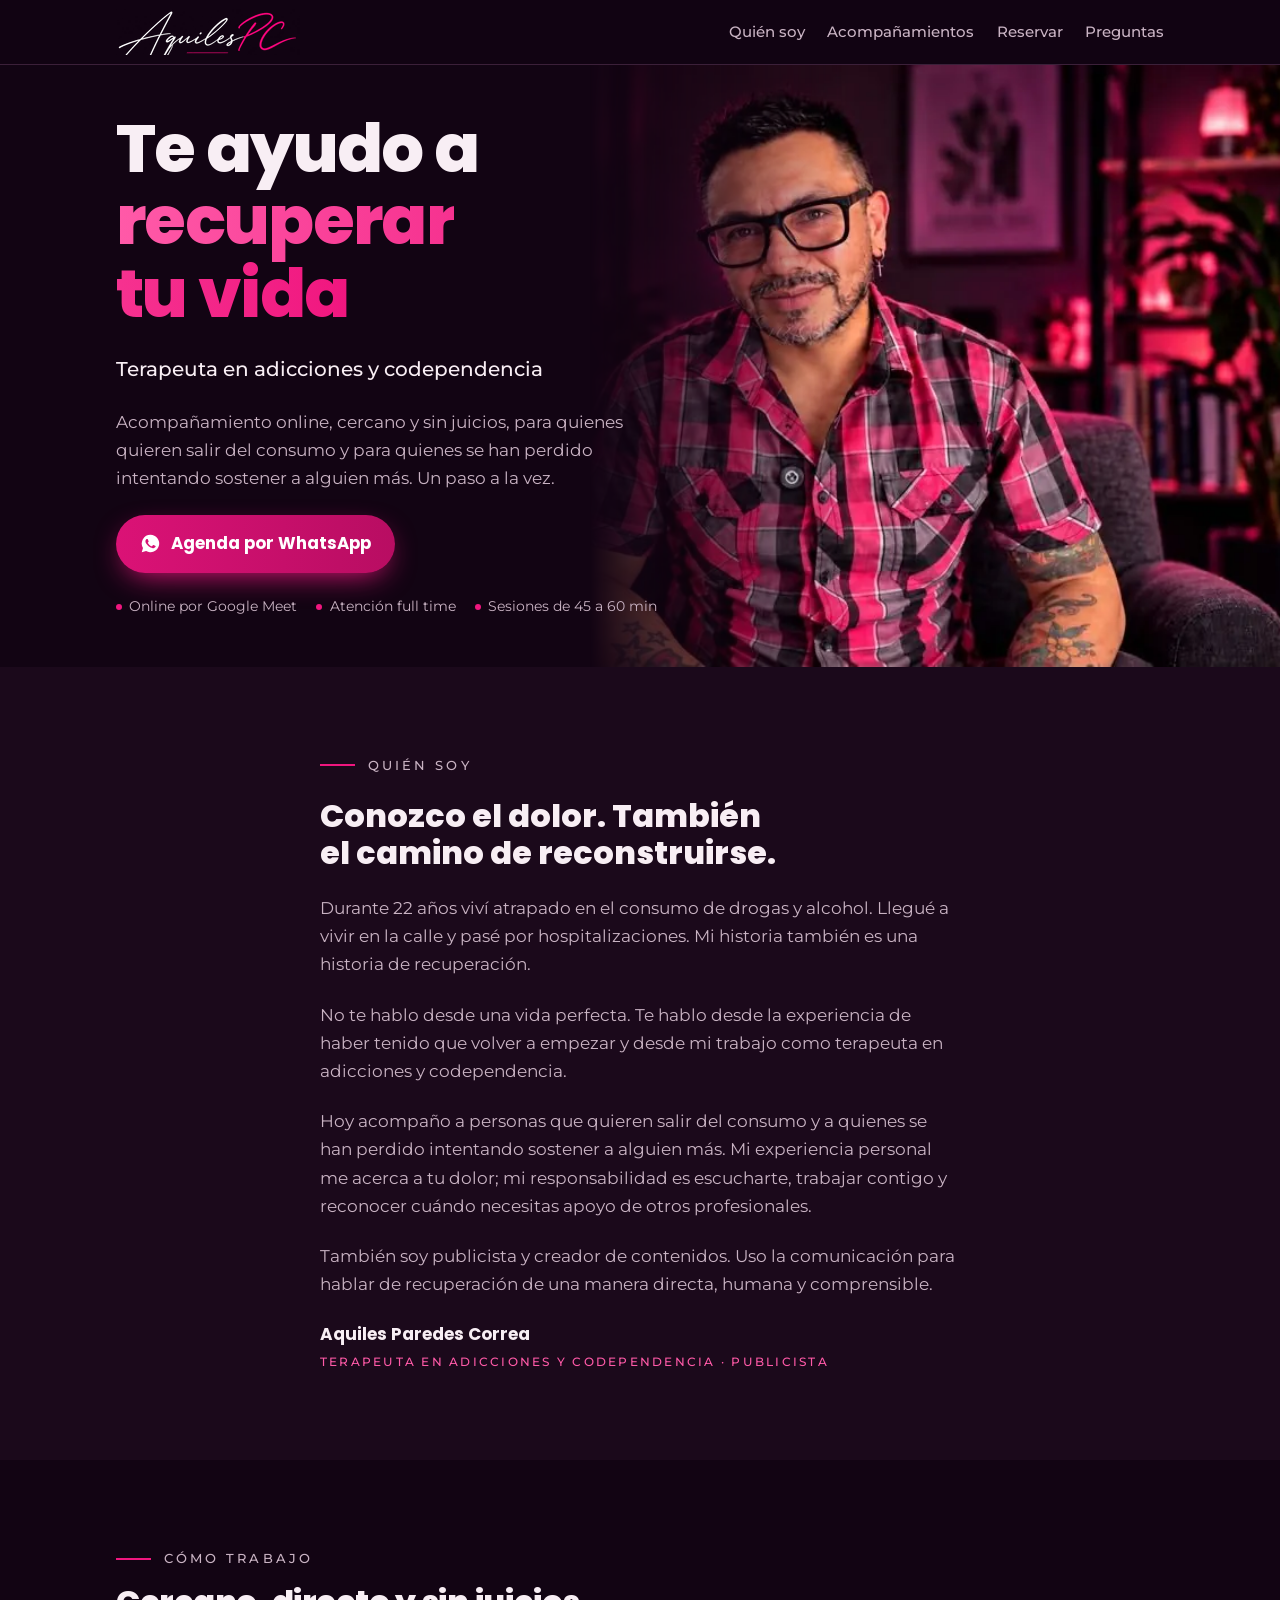
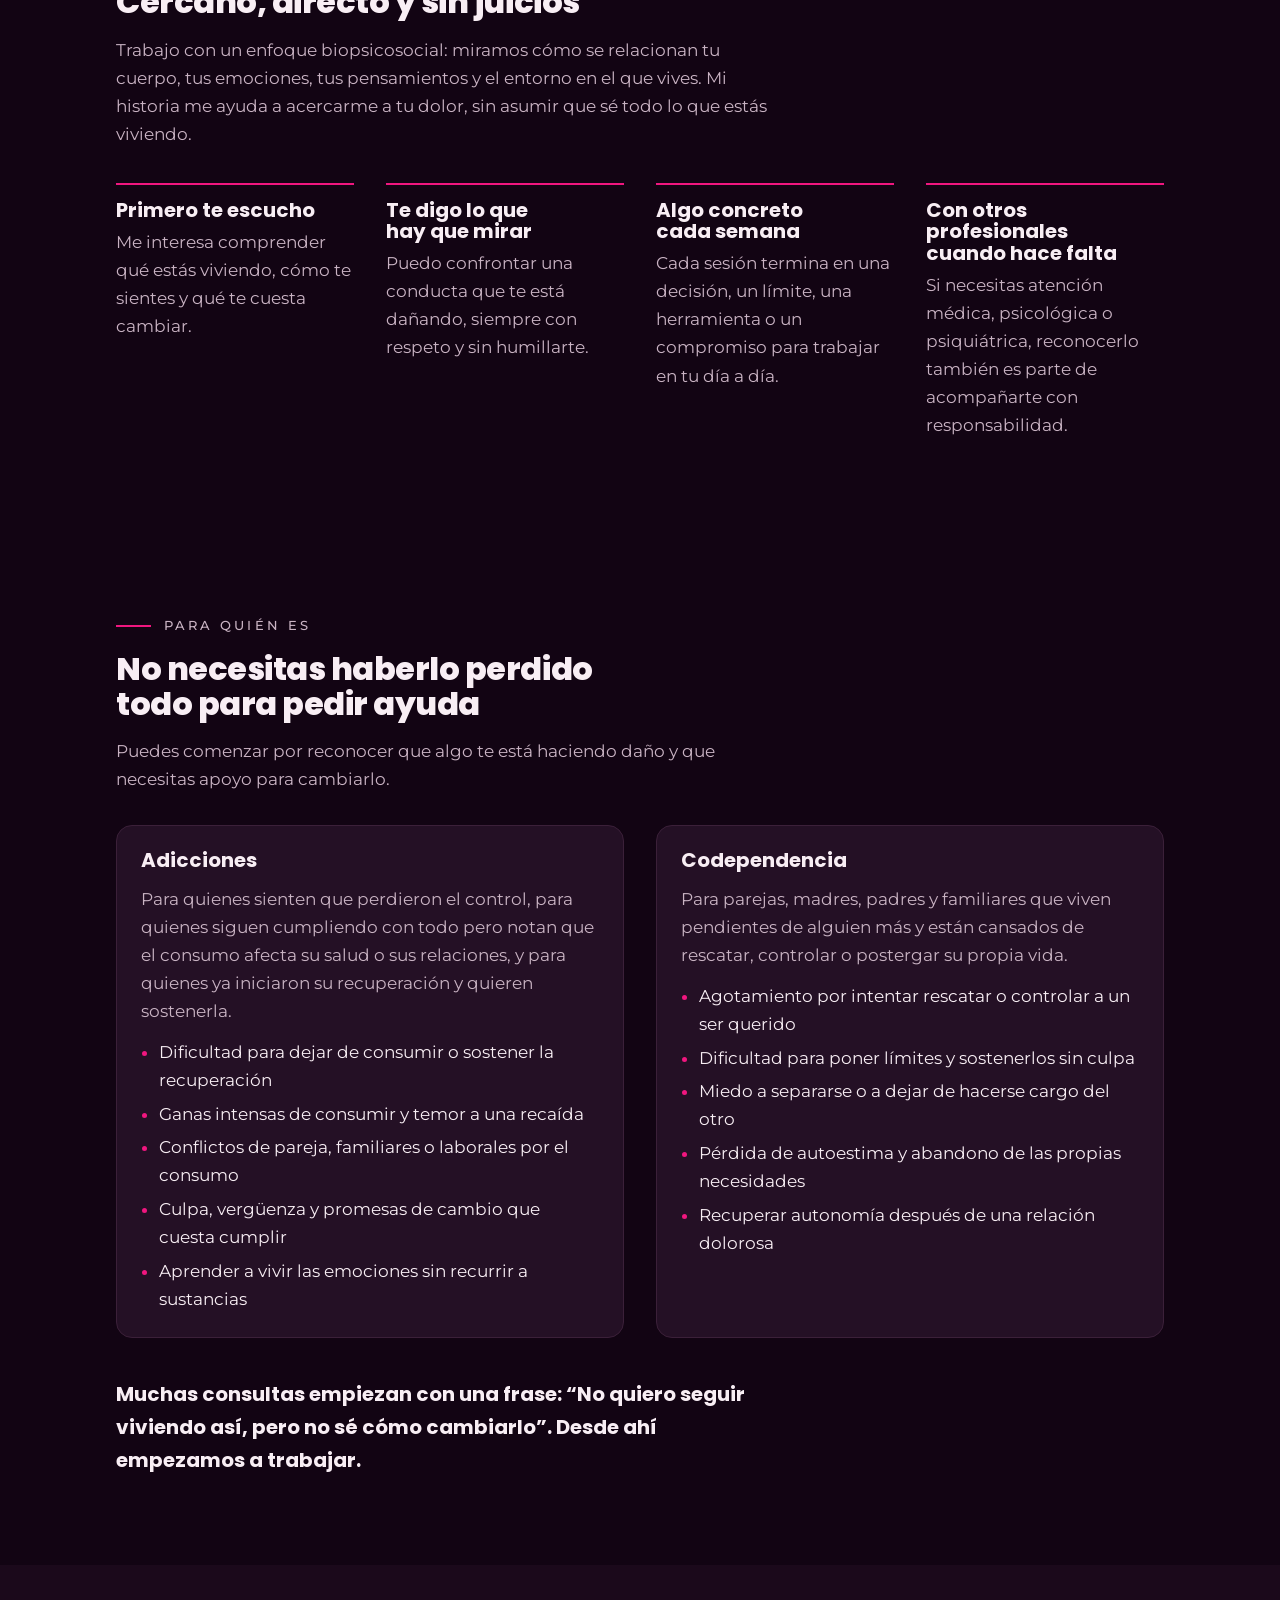
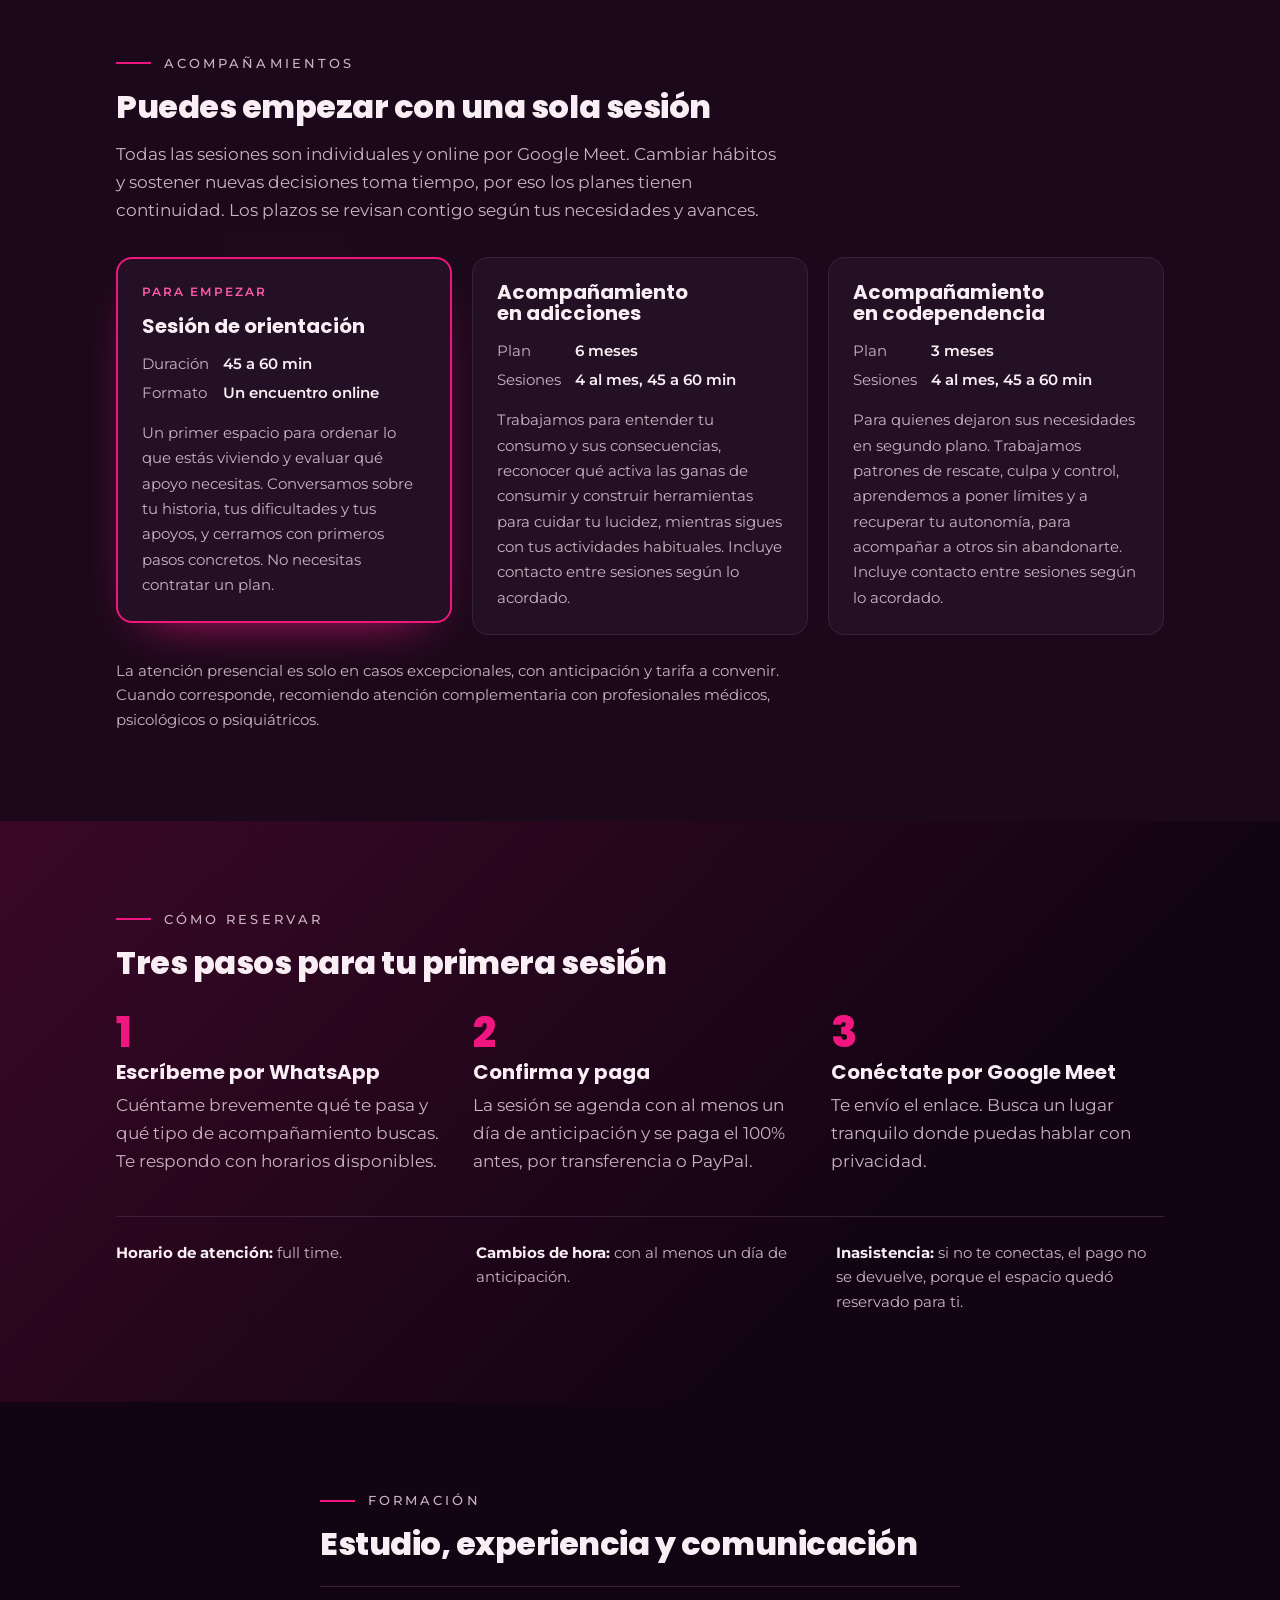
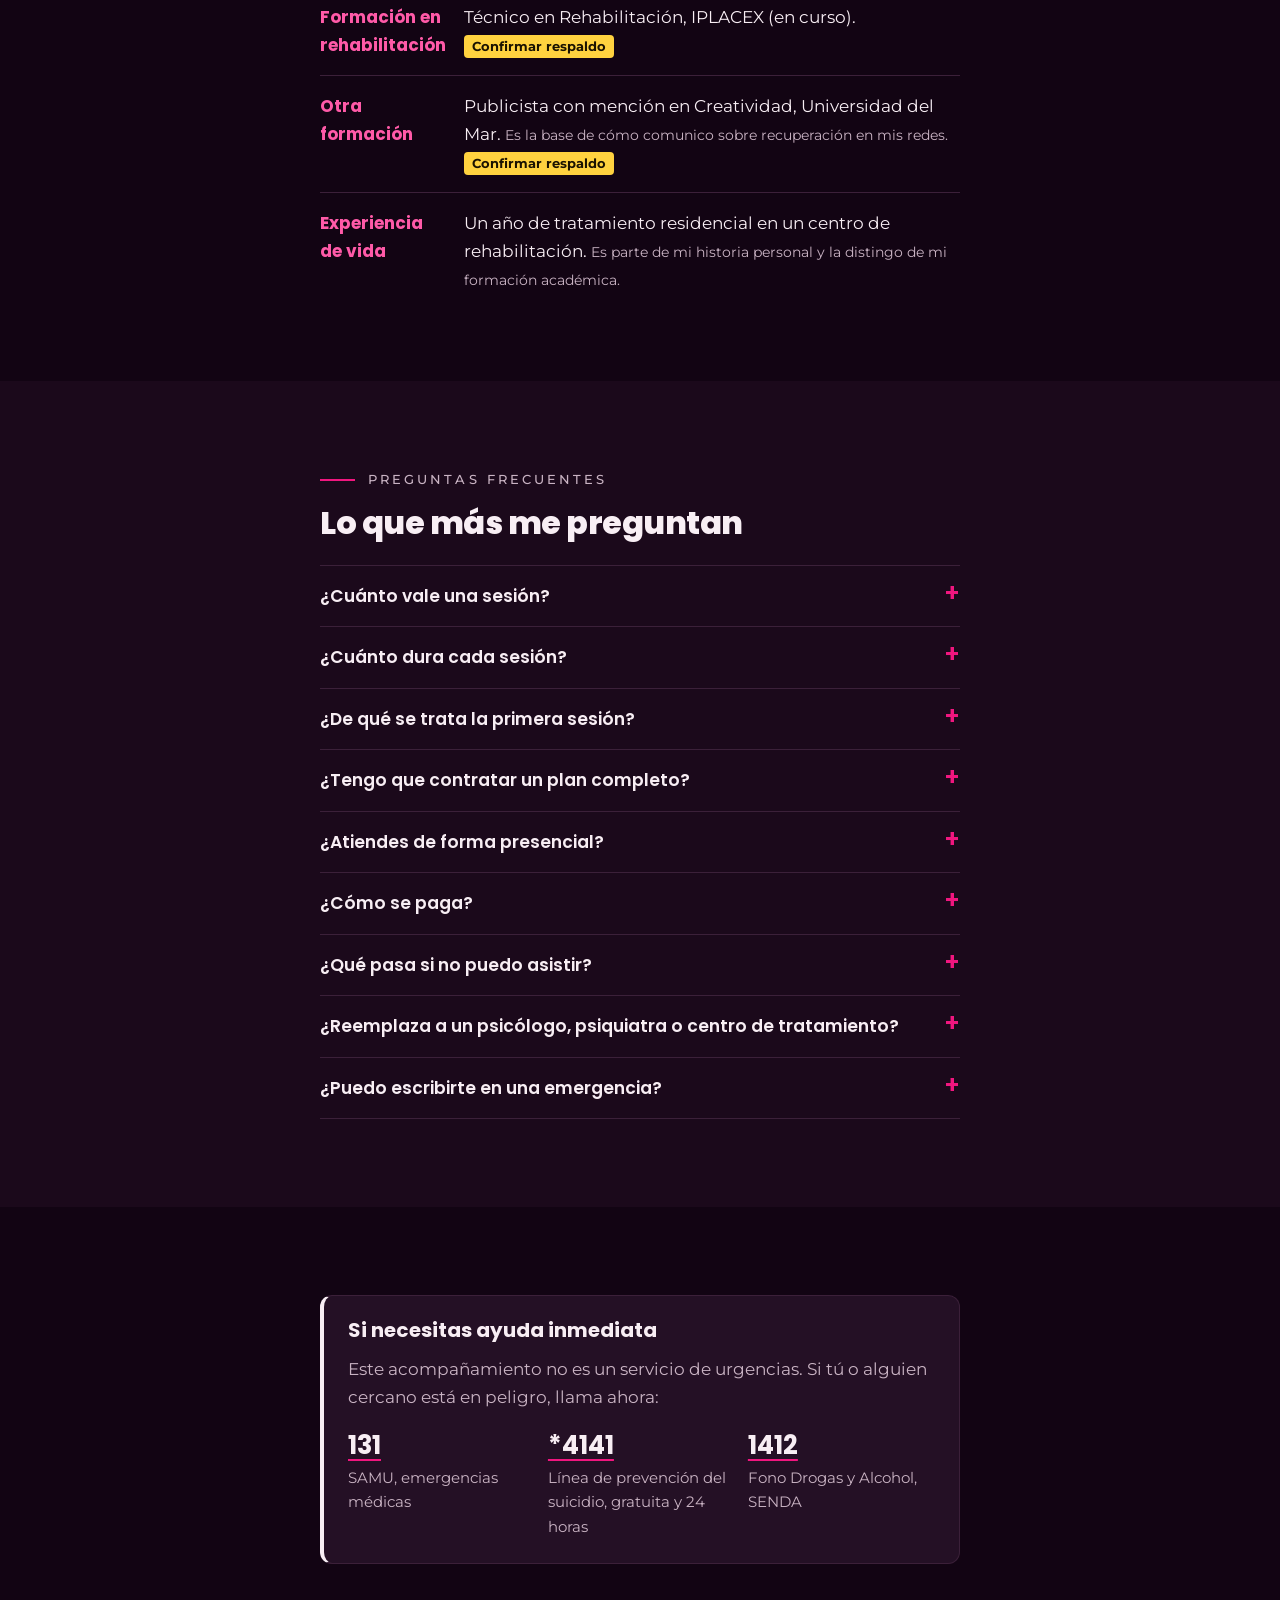
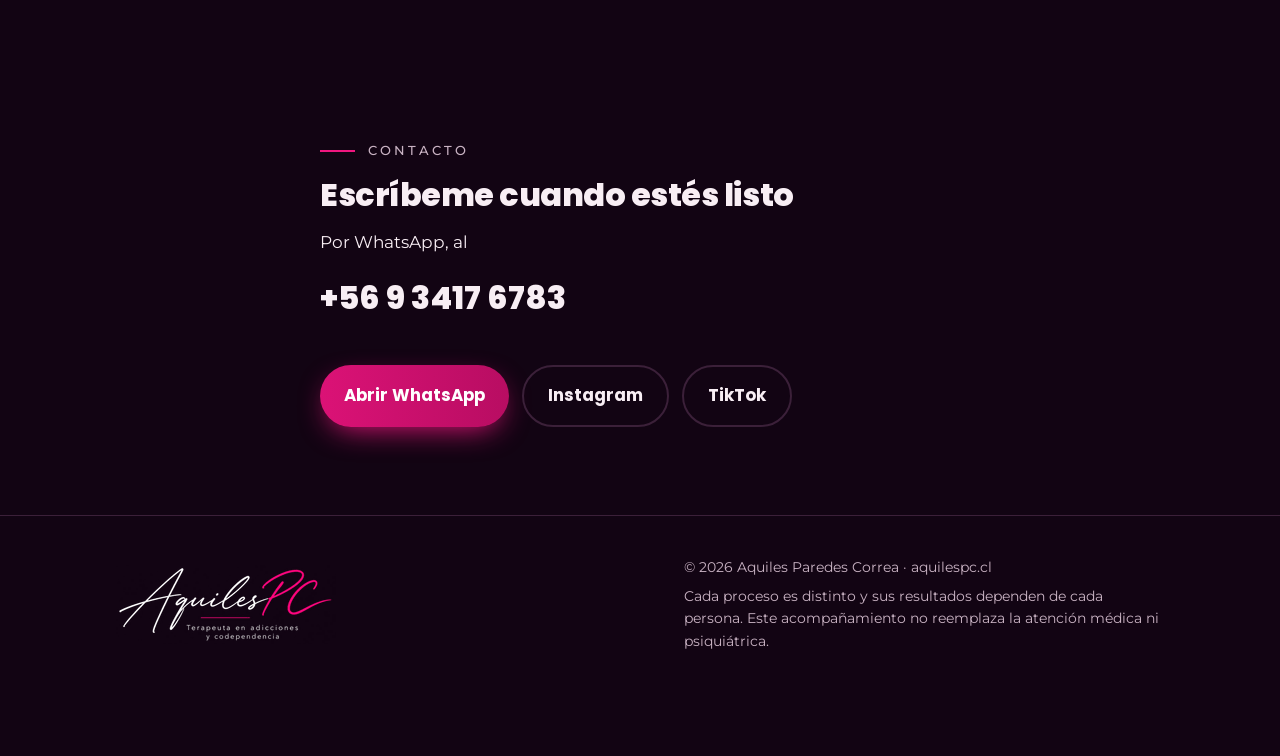
<file: index.html>
<!doctype html>
<html lang="es-CL">
<head>
<meta charset="utf-8">
<meta name="viewport" content="width=device-width, initial-scale=1, viewport-fit=cover">
<title>Aquiles Paredes Correa | Terapeuta en adicciones y codependencia online</title>
<meta name="description" content="Aquiles Paredes Correa, terapeuta en adicciones y codependencia. Sesiones online por Google Meet, cercanas y sin juicios. Agenda por WhatsApp.">
<link rel="canonical" href="https://aquilespc.cl/">
<meta name="theme-color" content="#120413">

<link rel="icon" href="favicon.ico" sizes="16x16 32x32 48x48">
<link rel="icon" href="favicon.png" type="image/png" sizes="192x192">
<link rel="apple-touch-icon" href="apple-touch-icon.png">

<meta property="og:type" content="website">
<meta property="og:site_name" content="AquilesPC">
<meta property="og:locale" content="es_CL">
<meta property="og:url" content="https://aquilespc.cl/">
<meta property="og:title" content="Aquiles Paredes Correa | Terapeuta en adicciones y codependencia online">
<meta property="og:description" content="Acompañamiento online, cercano y sin juicios, para quienes quieren salir del consumo y para quienes se han perdido intentando sostener a alguien más.">
<meta property="og:image" content="https://aquilespc.cl/img/og-1200x630.jpg">
<meta property="og:image:type" content="image/jpeg">
<meta property="og:image:width" content="1200">
<meta property="og:image:height" content="630">
<meta property="og:image:alt" content="Aquiles Paredes Correa junto al texto «Te ayudo a recuperar tu vida. Terapeuta en adicciones y codependencia».">
<meta name="twitter:card" content="summary_large_image">
<meta name="twitter:title" content="Aquiles Paredes Correa | Terapeuta en adicciones y codependencia online">
<meta name="twitter:description" content="Acompañamiento online, cercano y sin juicios, para quienes quieren salir del consumo y para quienes se han perdido intentando sostener a alguien más.">
<meta name="twitter:image" content="https://aquilespc.cl/img/og-1200x630.jpg">
<meta name="twitter:image:alt" content="Aquiles Paredes Correa junto al texto «Te ayudo a recuperar tu vida. Terapeuta en adicciones y codependencia».">

<link rel="preconnect" href="https://fonts.googleapis.com">
<link rel="preconnect" href="https://fonts.gstatic.com" crossorigin>
<!-- Fuentes de Google cargadas sin bloquear el primer dibujo de la página (mejora la velocidad en celular). -->
<link rel="stylesheet" href="https://fonts.googleapis.com/css2?family=Poppins:wght@600;700;800&family=Montserrat:wght@400;500;600&display=swap" media="print" onload="this.media='all'">
<noscript><link rel="stylesheet" href="https://fonts.googleapis.com/css2?family=Poppins:wght@600;700;800&family=Montserrat:wght@400;500;600&display=swap"></noscript>
<link rel="stylesheet" href="css/styles.css">
<!-- Ajustes del sitio (Google Analytics, WhatsApp, pendientes): al comienzo de js/main.js -->
<script src="js/main.js" defer></script>

<script type="application/ld+json">
{
  "@context": "https://schema.org",
  "@graph": [
    {
      "@type": "Person",
      "@id": "https://aquilespc.cl/#aquiles",
      "name": "Aquiles Paredes Correa",
      "alternateName": "AquilesPC",
      "jobTitle": "Terapeuta en adicciones y codependencia",
      "url": "https://aquilespc.cl/",
      "image": "https://aquilespc.cl/img/aquiles-paredes-correa-660.jpg",
      "knowsLanguage": "es",
      "sameAs": [
        "https://instagram.com/aquiles.paredes.correa",
        "https://www.tiktok.com/@aquiles_pc"
      ]
    },
    {
      "@type": "ProfessionalService",
      "@id": "https://aquilespc.cl/#servicio",
      "name": "AquilesPC · Aquiles Paredes Correa",
      "description": "Acompañamiento online en adicciones y codependencia, cercano y sin juicios, para quienes quieren salir del consumo y para quienes se han perdido intentando sostener a alguien más. Sesiones individuales por Google Meet.",
      "url": "https://aquilespc.cl/",
      "telephone": "+56934176783",
      "image": "https://aquilespc.cl/img/og-1200x630.jpg",
      "logo": "https://aquilespc.cl/img/logo-aquilespc-completo-520.png",
      "founder": { "@id": "https://aquilespc.cl/#aquiles" },
      "areaServed": { "@type": "Country", "name": "Chile" },
      "knowsLanguage": "es",
      "contactPoint": {
        "@type": "ContactPoint",
        "contactType": "reservas",
        "telephone": "+56934176783",
        "url": "https://wa.me/56934176783",
        "availableLanguage": "es",
        "areaServed": "CL"
      },
      "hasOfferCatalog": {
        "@type": "OfferCatalog",
        "name": "Acompañamientos online",
        "itemListElement": [
          {
            "@type": "Offer",
            "itemOffered": {
              "@type": "Service",
              "name": "Sesión de orientación",
              "description": "Un primer espacio de 45 a 60 minutos para ordenar lo que estás viviendo y evaluar qué apoyo necesitas.",
              "areaServed": { "@type": "Country", "name": "Chile" },
              "availableChannel": { "@type": "ServiceChannel", "name": "Online por Google Meet", "availableLanguage": "es" }
            }
          },
          {
            "@type": "Offer",
            "itemOffered": {
              "@type": "Service",
              "name": "Acompañamiento en adicciones",
              "description": "Plan de 6 meses, 4 sesiones al mes de 45 a 60 minutos.",
              "areaServed": { "@type": "Country", "name": "Chile" },
              "availableChannel": { "@type": "ServiceChannel", "name": "Online por Google Meet", "availableLanguage": "es" }
            }
          },
          {
            "@type": "Offer",
            "itemOffered": {
              "@type": "Service",
              "name": "Acompañamiento en codependencia",
              "description": "Plan de 3 meses, 4 sesiones al mes de 45 a 60 minutos.",
              "areaServed": { "@type": "Country", "name": "Chile" },
              "availableChannel": { "@type": "ServiceChannel", "name": "Online por Google Meet", "availableLanguage": "es" }
            }
          }
        ]
      },
      "sameAs": [
        "https://instagram.com/aquiles.paredes.correa",
        "https://www.tiktok.com/@aquiles_pc"
      ]
    }
  ]
}
</script>
<script type="application/ld+json">
{
  "@context": "https://schema.org",
  "@type": "FAQPage",
  "mainEntity": [
    { "@type": "Question", "name": "¿Cuánto dura cada sesión?", "acceptedAnswer": { "@type": "Answer", "text": "Entre 45 y 60 minutos, por Google Meet." } },
    { "@type": "Question", "name": "¿De qué se trata la primera sesión?", "acceptedAnswer": { "@type": "Answer", "text": "Es un espacio para conocernos, entender lo que estás viviendo y definir los primeros pasos. Después evaluamos juntos si tiene sentido continuar y de qué forma." } },
    { "@type": "Question", "name": "¿Tengo que contratar un plan completo?", "acceptedAnswer": { "@type": "Answer", "text": "No. Puedes comenzar con una sesión de orientación y decidir después." } },
    { "@type": "Question", "name": "¿Atiendes de forma presencial?", "acceptedAnswer": { "@type": "Answer", "text": "La atención es online. Solo en casos excepcionales hago sesiones presenciales, con anticipación y tarifa a convenir." } },
    { "@type": "Question", "name": "¿Cómo se paga?", "acceptedAnswer": { "@type": "Answer", "text": "Por transferencia o PayPal, el 100% antes de la sesión." } },
    { "@type": "Question", "name": "¿Qué pasa si no puedo asistir?", "acceptedAnswer": { "@type": "Answer", "text": "Puedes cambiar la hora avisando con al menos un día de anticipación. Si no te conectas sin aviso, el pago no se devuelve." } },
    { "@type": "Question", "name": "¿Reemplaza a un psicólogo, psiquiatra o centro de tratamiento?", "acceptedAnswer": { "@type": "Answer", "text": "No. Cuando se necesita tratamiento farmacológico o un proceso residencial, te oriento para que busques atención psiquiátrica o un centro de rehabilitación. Ese apoyo puede complementarse con el acompañamiento." } },
    { "@type": "Question", "name": "¿Puedo escribirte en una emergencia?", "acceptedAnswer": { "@type": "Answer", "text": "El contacto entre sesiones no es un servicio de urgencias. Si estás en riesgo, llama a los números de ayuda inmediata que aparecen más abajo." } }
  ]
}
</script>
</head>
<body>
<!--
  PENDIENTES (busca «PENDIENTE:» en este archivo para encontrar cada uno):
  · Respaldo de la formación (IPLACEX y Universidad del Mar). Cada bloque se oculta por separado en AJUSTES.formacion, en js/main.js.
  · ID de Google Analytics: en js/main.js.
  Las etiquetas amarillas (.todo) se muestran u ocultan con AJUSTES.mostrarPendientes en js/main.js.
-->
<a class="skip" href="#inicio">Saltar al contenido</a>

<header class="top">
  <div class="wrap">
    <a class="brand" href="#inicio">
      <img src="img/logo-aquilespc-368.png" srcset="img/logo-aquilespc-184.png 184w, img/logo-aquilespc-368.png 368w, img/logo-aquilespc-520.png 520w" sizes="184px" alt="AquilesPC, ir al inicio" width="520" height="130">
    </a>
    <nav aria-label="Secciones">
      <a href="#quien-soy">Quién soy</a>
      <a href="#acompanamientos">Acompañamientos</a>
      <a href="#reservar">Reservar</a>
      <a href="#preguntas">Preguntas</a>
    </nav>
  </div>
</header>

<main id="inicio" tabindex="-1">
  <section class="hero">
    <div class="wrap">
      <div class="photo">
        <picture>
          <source type="image/webp" srcset="img/aquiles-paredes-correa-360.webp 360w, img/aquiles-paredes-correa-480.webp 480w, img/aquiles-paredes-correa-660.webp 660w" sizes="(max-width: 760px) 100vw, 660px">
          <img src="img/aquiles-paredes-correa-660.jpg" srcset="img/aquiles-paredes-correa-360.jpg 360w, img/aquiles-paredes-correa-480.jpg 480w, img/aquiles-paredes-correa-660.jpg 660w" sizes="(max-width: 760px) 100vw, 660px" alt="Aquiles Paredes Correa sentado en un sillón, sonriendo, en su espacio de trabajo" width="660" height="533" fetchpriority="high">
        </picture>
      </div>
      <div class="copy">
        <h1>Te ayudo a <span class="pink">recuperar tu vida</span></h1>
        <p class="role">Terapeuta en adicciones y codependencia</p>
        <p class="lede">Acompañamiento online, cercano y sin juicios, para quienes quieren salir del consumo y para quienes se han perdido intentando sostener a alguien más. Un paso a la vez.</p>
        <div><a class="btn" data-track="whatsapp_hero" data-whatsapp href="https://wa.me/56934176783?text=Hola%20Aquiles%2C%20quiero%20agendar%20una%20sesi%C3%B3n%20de%20orientaci%C3%B3n." target="_blank" rel="noopener">
          <svg viewBox="0 0 24 24" fill="currentColor" aria-hidden="true"><path d="M12 2a10 10 0 0 0-8.6 15.1L2 22l5-1.3A10 10 0 1 0 12 2Zm5.3 14.1c-.2.6-1.3 1.2-1.8 1.2-.5.1-1 .2-3.4-.7-2.8-1.1-4.6-4-4.8-4.2-.1-.2-1.1-1.5-1.1-2.9s.7-2 1-2.3c.2-.3.5-.3.7-.3h.5c.2 0 .4 0 .6.5l.8 2c.1.2.1.4 0 .5l-.4.6-.3.4c-.1.1-.3.3-.1.6.2.3.8 1.3 1.7 2.1 1.1 1 2.1 1.3 2.4 1.5.3.1.5.1.7-.1l.9-1.1c.2-.3.4-.2.7-.1l1.9.9c.3.1.5.2.5.3.1.2.1.7-.1 1.3Z"/></svg>
          Agenda por WhatsApp</a></div>
        <p class="meta"><span>Online por Google Meet</span><span>Atención full time</span><span>Sesiones de 45 a 60 min</span></p>
      </div>
    </div>
  </section>

  <section id="quien-soy" class="story">
    <div class="wrap read stack" style="gap:1.4rem">
      <p class="eyebrow">Quién soy</p>
      <h2 class="lema">Conozco el dolor. También el camino de reconstruirse.</h2>
      <p>Durante 22 años viví atrapado en el consumo de drogas y alcohol. Llegué a vivir en la calle y pasé por hospitalizaciones. Mi historia también es una historia de recuperación.</p>
      <p>No te hablo desde una vida perfecta. Te hablo desde la experiencia de haber tenido que volver a empezar y desde mi trabajo como terapeuta en adicciones y codependencia.</p>
      <p>Hoy acompaño a personas que quieren salir del consumo y a quienes se han perdido intentando sostener a alguien más. Mi experiencia personal me acerca a tu dolor; mi responsabilidad es escucharte, trabajar contigo y reconocer cuándo necesitas apoyo de otros profesionales.</p>
      <p>También soy publicista y creador de contenidos. Uso la comunicación para hablar de recuperación de una manera directa, humana y comprensible.</p>
      <p class="sign">Aquiles Paredes Correa<small>Terapeuta en adicciones y codependencia · Publicista</small></p>
    </div>
  </section>

  <section id="enfoque">
    <div class="wrap">
      <div class="read stack">
        <p class="eyebrow">Cómo trabajo</p>
        <h2>Cercano, directo y sin juicios</h2>
        <p class="lead">Trabajo con un enfoque biopsicosocial: miramos cómo se relacionan tu cuerpo, tus emociones, tus pensamientos y el entorno en el que vives. Mi historia me ayuda a acercarme a tu dolor, sin asumir que sé todo lo que estás viviendo.</p>
      </div>
      <div class="pillars">
        <div><h3>Primero te escucho</h3><p>Me interesa comprender qué estás viviendo, cómo te sientes y qué te cuesta cambiar.</p></div>
        <div><h3>Te digo lo que hay que mirar</h3><p>Puedo confrontar una conducta que te está dañando, siempre con respeto y sin humillarte.</p></div>
        <div><h3>Algo concreto cada semana</h3><p>Cada sesión termina en una decisión, un límite, una herramienta o un compromiso para trabajar en tu día a día.</p></div>
        <div><h3>Con otros profesionales cuando hace falta</h3><p>Si necesitas atención médica, psicológica o psiquiátrica, reconocerlo también es parte de acompañarte con responsabilidad.</p></div>
      </div>
    </div>
  </section>

  <section id="para-quien">
    <div class="wrap">
      <div class="read stack">
        <p class="eyebrow">Para quién es</p>
        <h2>No necesitas haberlo perdido todo para pedir ayuda</h2>
        <p class="lead">Puedes comenzar por reconocer que algo te está haciendo daño y que necesitas apoyo para cambiarlo.</p>
      </div>
      <div class="who">
        <div>
          <h3>Adicciones</h3>
          <p>Para quienes sienten que perdieron el control, para quienes siguen cumpliendo con todo pero notan que el consumo afecta su salud o sus relaciones, y para quienes ya iniciaron su recuperación y quieren sostenerla.</p>
          <ul>
            <li>Dificultad para dejar de consumir o sostener la recuperación</li>
            <li>Ganas intensas de consumir y temor a una recaída</li>
            <li>Conflictos de pareja, familiares o laborales por el consumo</li>
            <li>Culpa, vergüenza y promesas de cambio que cuesta cumplir</li>
            <li>Aprender a vivir las emociones sin recurrir a sustancias</li>
          </ul>
        </div>
        <div>
          <h3>Codependencia</h3>
          <p>Para parejas, madres, padres y familiares que viven pendientes de alguien más y están cansados de rescatar, controlar o postergar su propia vida.</p>
          <ul>
            <li>Agotamiento por intentar rescatar o controlar a un ser querido</li>
            <li>Dificultad para poner límites y sostenerlos sin culpa</li>
            <li>Miedo a separarse o a dejar de hacerse cargo del otro</li>
            <li>Pérdida de autoestima y abandono de las propias necesidades</li>
            <li>Recuperar autonomía después de una relación dolorosa</li>
          </ul>
        </div>
      </div>
      <p class="quote">Muchas consultas empiezan con una frase: “No quiero seguir viviendo así, pero no sé cómo cambiarlo”. Desde ahí empezamos a trabajar.</p>
    </div>
  </section>

  <section id="acompanamientos">
    <div class="wrap">
      <div class="read stack">
        <p class="eyebrow">Acompañamientos</p>
        <h2>Puedes empezar con una sola sesión</h2>
        <p class="lead">Todas las sesiones son individuales y online por Google Meet. Cambiar hábitos y sostener nuevas decisiones toma tiempo, por eso los planes tienen continuidad. Los plazos se revisan contigo según tus necesidades y avances.</p>
      </div>
      <div class="plans">
        <article class="plan first">
          <span class="tag">Para empezar</span>
          <h3>Sesión de orientación</h3>
          <!-- Los valores no se publican en la página: se envían por WhatsApp. -->
          <dl><dt>Duración</dt><dd>45 a 60 min</dd><dt>Formato</dt><dd>Un encuentro online</dd></dl>
          <p>Un primer espacio para ordenar lo que estás viviendo y evaluar qué apoyo necesitas. Conversamos sobre tu historia, tus dificultades y tus apoyos, y cerramos con primeros pasos concretos. No necesitas contratar un plan.</p>
        </article>
        <article class="plan">
          <h3>Acompañamiento en adicciones</h3>
          <dl><dt>Plan</dt><dd>6 meses</dd><dt>Sesiones</dt><dd>4 al mes, 45 a 60 min</dd></dl>
          <p>Trabajamos para entender tu consumo y sus consecuencias, reconocer qué activa las ganas de consumir y construir herramientas para cuidar tu lucidez, mientras sigues con tus actividades habituales. Incluye contacto entre sesiones según lo acordado.</p>
        </article>
        <article class="plan">
          <h3>Acompañamiento en codependencia</h3>
          <dl><dt>Plan</dt><dd>3 meses</dd><dt>Sesiones</dt><dd>4 al mes, 45 a 60 min</dd></dl>
          <p>Para quienes dejaron sus necesidades en segundo plano. Trabajamos patrones de rescate, culpa y control, aprendemos a poner límites y a recuperar tu autonomía, para acompañar a otros sin abandonarte. Incluye contacto entre sesiones según lo acordado.</p>
        </article>
      </div>
      <p class="note">La atención presencial es solo en casos excepcionales, con anticipación y tarifa a convenir. Cuando corresponde, recomiendo atención complementaria con profesionales médicos, psicológicos o psiquiátricos.</p>
    </div>
  </section>

  <section id="reservar" class="book">
    <div class="wrap">
      <div class="read stack">
        <p class="eyebrow">Cómo reservar</p>
        <h2>Tres pasos para tu primera sesión</h2>
      </div>
      <ol class="steps">
        <li><h3>Escríbeme por WhatsApp</h3><p>Cuéntame brevemente qué te pasa y qué tipo de acompañamiento buscas. Te respondo con horarios disponibles.</p></li>
        <li><h3>Confirma y paga</h3><p>La sesión se agenda con al menos un día de anticipación y se paga el 100% antes, por transferencia o PayPal.</p></li>
        <li><h3>Conéctate por Google Meet</h3><p>Te envío el enlace. Busca un lugar tranquilo donde puedas hablar con privacidad.</p></li>
      </ol>
      <!-- AGENDA: cuando haya una agenda en línea, su código va aquí, entre los pasos y las condiciones. -->
      <div class="rules">
        <p><b>Horario de atención:</b> full time.</p>
        <p><b>Cambios de hora:</b> con al menos un día de anticipación.</p>
        <p><b>Inasistencia:</b> si no te conectas, el pago no se devuelve, porque el espacio quedó reservado para ti.</p>
      </div>
    </div>
  </section>

  <!-- PENDIENTE: respaldo de la formación. Cada bloque (data-cred) se muestra u oculta en AJUSTES.formacion, en js/main.js.
       Si los tres quedan ocultos, la sección completa se oculta sola. -->
  <section id="formacion">
    <div class="wrap read">
      <p class="eyebrow">Formación</p>
      <h2 style="margin-top:1rem">Estudio, experiencia y comunicación</h2>
      <div class="cred">
        <div data-cred="rehabilitacion"><b>Formación en rehabilitación</b><p>Técnico en Rehabilitación, IPLACEX (en curso). <span class="todo">Confirmar respaldo</span></p></div>
        <div data-cred="otra"><b>Otra formación</b><p>Publicista con mención en Creatividad, Universidad del Mar. <span>Es la base de cómo comunico sobre recuperación en mis redes.</span> <span class="todo">Confirmar respaldo</span></p></div>
        <div data-cred="experiencia"><b>Experiencia de vida</b><p>Un año de tratamiento residencial en un centro de rehabilitación. <span>Es parte de mi historia personal y la distingo de mi formación académica.</span></p></div>
      </div>
    </div>
  </section>

  <section id="preguntas" class="faq">
    <div class="wrap read">
      <p class="eyebrow">Preguntas frecuentes</p>
      <h2 style="margin-block:1rem 1.5rem">Lo que más me preguntan</h2>
      <details><summary>¿Cuánto vale una sesión?</summary><p>Escríbeme por WhatsApp y te envío los valores de la sesión de orientación y de los planes.</p></details>
      <details><summary>¿Cuánto dura cada sesión?</summary><p>Entre 45 y 60 minutos, por Google Meet.</p></details>
      <details><summary>¿De qué se trata la primera sesión?</summary><p>Es un espacio para conocernos, entender lo que estás viviendo y definir los primeros pasos. Después evaluamos juntos si tiene sentido continuar y de qué forma.</p></details>
      <details><summary>¿Tengo que contratar un plan completo?</summary><p>No. Puedes comenzar con una sesión de orientación y decidir después.</p></details>
      <details><summary>¿Atiendes de forma presencial?</summary><p>La atención es online. Solo en casos excepcionales hago sesiones presenciales, con anticipación y tarifa a convenir.</p></details>
      <details><summary>¿Cómo se paga?</summary><p>Por transferencia o PayPal, el 100% antes de la sesión.</p></details>
      <details><summary>¿Qué pasa si no puedo asistir?</summary><p>Puedes cambiar la hora avisando con al menos un día de anticipación. Si no te conectas sin aviso, el pago no se devuelve.</p></details>
      <details><summary>¿Reemplaza a un psicólogo, psiquiatra o centro de tratamiento?</summary><p>No. Cuando se necesita tratamiento farmacológico o un proceso residencial, te oriento para que busques atención psiquiátrica o un centro de rehabilitación. Ese apoyo puede complementarse con el acompañamiento.</p></details>
      <details><summary>¿Puedo escribirte en una emergencia?</summary><p>El contacto entre sesiones no es un servicio de urgencias. Si estás en riesgo, llama a los números de ayuda inmediata que aparecen más abajo.</p></details>
    </div>
  </section>

  <section id="ayuda">
    <div class="wrap read">
      <div class="help">
        <h2>Si necesitas ayuda inmediata</h2>
        <p>Este acompañamiento no es un servicio de urgencias. Si tú o alguien cercano está en peligro, llama ahora:</p>
        <ul>
          <li><b><a href="tel:131">131</a></b>SAMU, emergencias médicas</li>
          <li><b><a href="tel:*4141">*4141</a></b>Línea de prevención del suicidio, gratuita y 24 horas</li>
          <li><b><a href="tel:1412">1412</a></b>Fono Drogas y Alcohol, SENDA</li>
        </ul>
      </div>
    </div>
  </section>

  <section id="contacto" class="contact">
    <div class="wrap read stack">
      <p class="eyebrow">Contacto</p>
      <h2>Escríbeme cuando estés listo</h2>
      <p>Por WhatsApp, al</p>
      <p class="phone">+56 9 3417 6783</p>
      <div class="row">
        <a class="btn" data-track="whatsapp_contacto" data-whatsapp href="https://wa.me/56934176783?text=Hola%20Aquiles%2C%20quiero%20agendar%20una%20sesi%C3%B3n%20de%20orientaci%C3%B3n." target="_blank" rel="noopener">Abrir WhatsApp</a>
        <a class="btn ghost" data-track="instagram" href="https://instagram.com/aquiles.paredes.correa" target="_blank" rel="noopener">Instagram</a>
        <a class="btn ghost" data-track="tiktok" href="https://www.tiktok.com/@aquiles_pc" target="_blank" rel="noopener">TikTok</a>
      </div>
    </div>
  </section>
</main>

<footer>
  <div class="wrap">
    <img src="img/logo-aquilespc-completo-440.png" srcset="img/logo-aquilespc-completo-220.png 220w, img/logo-aquilespc-completo-440.png 440w, img/logo-aquilespc-completo-520.png 520w" sizes="220px" alt="AquilesPC, terapeuta en adicciones y codependencia" width="520" height="186" loading="lazy" decoding="async">
    <div class="fine">
      <p>© 2026 Aquiles Paredes Correa · aquilespc.cl</p>
      <p>Cada proceso es distinto y sus resultados dependen de cada persona. Este acompañamiento no reemplaza la atención médica ni psiquiátrica.</p>
    </div>
  </div>
</footer>

<a class="btn float" data-track="whatsapp_flotante" data-whatsapp href="https://wa.me/56934176783?text=Hola%20Aquiles%2C%20quiero%20agendar%20una%20sesi%C3%B3n%20de%20orientaci%C3%B3n." target="_blank" rel="noopener" aria-label="Agendar por WhatsApp">
  <svg viewBox="0 0 24 24" fill="currentColor" aria-hidden="true"><path d="M12 2a10 10 0 0 0-8.6 15.1L2 22l5-1.3A10 10 0 1 0 12 2Zm5.3 14.1c-.2.6-1.3 1.2-1.8 1.2-.5.1-1 .2-3.4-.7-2.8-1.1-4.6-4-4.8-4.2-.1-.2-1.1-1.5-1.1-2.9s.7-2 1-2.3c.2-.3.5-.3.7-.3h.5c.2 0 .4 0 .6.5l.8 2c.1.2.1.4 0 .5l-.4.6-.3.4c-.1.1-.3.3-.1.6.2.3.8 1.3 1.7 2.1 1.1 1 2.1 1.3 2.4 1.5.3.1.5.1.7-.1l.9-1.1c.2-.3.4-.2.7-.1l1.9.9c.3.1.5.2.5.3.1.2.1.7-.1 1.3Z"/></svg>
  Agendar
</a>
</body>
</html>
</file>
<file: css/styles.css>
/* AquilesPC · aquilespc.cl
   Layout: una sola columna de lectura (~42rem) sobre fondo ciruela; el hero cruza titular y la foto de Aquiles fundida al fondo.
   Marca: ciruela casi negro, fucsia y blanco, como su logo. */
:root{
  --bg:#120413; --bg-2:#1B091B; --surface:#241025; --ink:#F8EEF4; --muted:#C9B3C3; --line:#3B2039;
  --pink:#F0167F; --pink-2:#FF5AA8; --on-pink:#FFFFFF;
  /* Degradado de los botones: un poco más profundo que --pink para que el texto blanco cumpla contraste AA (4,8:1 o más). */
  --cta-1:#DB1276; --cta-2:#B80D62;
  --display:"Poppins", "Avenir Next", system-ui, sans-serif;
  --body:"Montserrat", "Segoe UI", system-ui, sans-serif;
  --step-0:1.0625rem; --step-1:1.25rem; --step-2:clamp(1.5rem,4vw,2rem); --step-3:clamp(2.3rem,7vw,4.2rem);
  color-scheme:dark;
}
*{box-sizing:border-box}
html{-webkit-text-size-adjust:100%;text-size-adjust:100%}
body{margin:0;background:var(--bg);color:var(--ink);font-family:var(--body);font-size:var(--step-0);line-height:1.65;overflow-wrap:break-word}
h1,h2,h3{font-family:var(--display);line-height:1.08;text-wrap:balance;margin:0}
h2{font-size:var(--step-2);font-weight:800;letter-spacing:-.015em}
h3{font-size:var(--step-1);font-weight:700}
p{margin:0}
a{color:inherit}
img{max-width:100%}
picture{display:contents}
strong,b{color:var(--ink)}
:focus-visible{outline:3px solid var(--pink-2);outline-offset:3px;border-radius:4px}
main:focus{outline:none}
section[id]{scroll-margin-top:4rem}
.wrap{max-width:1080px;margin:0 auto;padding-left:max(16px,env(safe-area-inset-left,0px));padding-right:max(16px,env(safe-area-inset-right,0px))}
.read{max-width:42rem}
section{padding-block:clamp(3rem,8vw,5.5rem)}
.eyebrow{font-family:var(--body);font-size:.8rem;font-weight:500;letter-spacing:.24em;text-transform:uppercase;color:var(--muted);display:flex;align-items:center;gap:.8rem}
.eyebrow::before{content:"";width:2.2rem;height:2px;background:var(--pink);flex:none}
.stack{display:flex;flex-direction:column;gap:1rem}
.pink{background:linear-gradient(90deg,var(--pink-2),var(--pink));-webkit-background-clip:text;background-clip:text;color:transparent}
.btn{display:inline-flex;align-items:center;gap:.6rem;font-family:var(--display);font-weight:700;font-size:1.05rem;text-decoration:none;padding:.95rem 1.5rem;border-radius:999px;background:var(--cta-1);background:linear-gradient(90deg,var(--cta-1),var(--cta-2));color:var(--on-pink);box-shadow:0 10px 30px -10px var(--pink);transition:transform .15s}
.btn:hover{transform:translateY(-2px)}
.btn svg{width:1.25em;height:1.25em;flex:none}
.btn.ghost{background:transparent;box-shadow:none;border:2px solid var(--line);color:var(--ink)}
.btn.ghost:hover{border-color:var(--pink)}

/* Saltar al contenido: invisible hasta que recibe foco con el teclado */
.skip{position:absolute;left:16px;top:-100px;z-index:40;padding:.7rem 1.1rem;border-radius:8px;background:var(--ink);color:var(--bg);font-weight:600;text-decoration:none}
.skip:focus{top:calc(12px + env(safe-area-inset-top,0px))}

/* Pendientes: etiquetas amarillas. Ocultas salvo que js/main.js agregue la clase .ver-pendientes (ver AJUSTES.mostrarPendientes). */
.todo{display:none}
.ver-pendientes .todo{display:inline-block;font-size:.8rem;background:#FFD23F;color:#1A1200;padding:.1rem .5rem;border-radius:4px;font-weight:700;font-family:var(--body);line-height:1.5;vertical-align:middle}

/* Barra superior */
.top{position:sticky;top:env(safe-area-inset-top,0px);z-index:20;background:rgba(18,4,19,.92);background:color-mix(in srgb,var(--bg) 88%,transparent);-webkit-backdrop-filter:blur(10px);backdrop-filter:blur(10px);border-bottom:1px solid var(--line)}
body::before{content:"";position:fixed;inset:0 0 auto;height:env(safe-area-inset-top,0px);z-index:21;background:var(--bg)}
.top .wrap{display:flex;align-items:center;justify-content:space-between;gap:1rem;padding-block:.55rem}
.brand{display:block;border-radius:4px}
.brand img{height:46px;width:auto;display:block}
.top nav{display:flex;gap:1.4rem;font-size:.92rem;font-weight:500}
.top nav a{text-decoration:none;color:var(--muted)}
.top nav a:hover{color:var(--ink)}
@media (max-width:760px){.top nav{display:none}}

/* Hero */
.hero{position:relative;padding-block:0;overflow:hidden;background:var(--bg)}
.hero .wrap{position:static;display:grid;grid-template-columns:1.1fr .9fr;align-items:center;min-height:min(560px,80vh)}
.hero .copy{position:relative;z-index:2;display:flex;flex-direction:column;gap:1.4rem;padding-block:3rem;min-width:0}
.hero h1{font-size:var(--step-3);font-weight:800;letter-spacing:-.025em}
.hero .role{font-size:var(--step-1);font-weight:500}
.hero .lede{max-width:32rem;color:var(--muted)}
.hero .meta{display:flex;flex-wrap:wrap;gap:.4rem 1.2rem;font-size:.9rem;color:var(--muted)}
.hero .meta span{display:inline-flex;align-items:center;gap:.45rem}
.hero .meta span::before{content:"";width:6px;height:6px;border-radius:50%;background:var(--pink)}
.hero .photo{position:absolute;right:0;top:0;bottom:0;width:54%;z-index:1}
.hero .photo img{width:100%;height:100%;object-fit:cover;object-position:35% 20%;display:block;
  -webkit-mask-image:linear-gradient(90deg,transparent 0,#000 38%);mask-image:linear-gradient(90deg,transparent 0,#000 38%)}
@media (max-width:760px){
  .hero .wrap{grid-template-columns:1fr;min-height:0}
  .hero .photo{position:relative;width:auto;height:340px;margin-inline:calc(-1 * max(16px,env(safe-area-inset-left,0px)))}
  .hero .photo img{object-position:40% 15%;-webkit-mask-image:linear-gradient(180deg,#000 60%,transparent);mask-image:linear-gradient(180deg,#000 60%,transparent)}
  .hero .copy{padding-block:0 3rem;margin-top:-3.5rem}
}

/* Quién soy */
.story{background:var(--bg-2)}
.story .lema{font-family:var(--display);font-weight:800;font-size:var(--step-2);line-height:1.15;letter-spacing:normal}
.sign{font-family:var(--display);font-weight:700}
.sign small{display:block;font-family:var(--body);font-weight:500;font-size:.78rem;letter-spacing:.18em;text-transform:uppercase;color:var(--pink-2);margin-top:.2rem}
.story p{color:var(--muted)}
.story p.sign{color:var(--ink)}

/* Enfoque */
.pillars{display:grid;grid-template-columns:repeat(4,1fr);gap:1.5rem 2rem;margin-top:2.2rem}
.pillars div{display:flex;flex-direction:column;gap:.4rem;border-top:2px solid var(--pink);padding-top:.9rem}
.pillars p{color:var(--muted)}
@media (max-width:900px){.pillars{grid-template-columns:1fr 1fr}}
@media (max-width:560px){.pillars{grid-template-columns:1fr}}

/* Para quién */
.who{display:grid;grid-template-columns:1fr 1fr;gap:2rem;margin-top:2rem}
.who > div{min-width:0;display:flex;flex-direction:column;gap:.8rem;background:var(--surface);border:1px solid var(--line);border-radius:16px;padding:1.5rem}
.who p{color:var(--muted)}
.who ul{margin:0;padding-left:1.1rem;display:flex;flex-direction:column;gap:.35rem}
.who li::marker{color:var(--pink)}
.quote{margin-top:2.5rem;font-family:var(--display);font-size:var(--step-1);font-weight:700;max-width:42rem}
@media (max-width:720px){.who{grid-template-columns:1fr}}

/* Acompañamientos */
#acompanamientos{background:var(--bg-2)}
.plans{display:grid;grid-template-columns:repeat(3,1fr);gap:1.25rem;margin-top:2rem;align-items:start}
.plan{background:var(--surface);border:1px solid var(--line);border-radius:16px;padding:1.5rem;display:flex;flex-direction:column;gap:.9rem;min-width:0}
.plan.first{border:2px solid var(--pink);box-shadow:0 20px 50px -30px var(--pink)}
.plan .tag{font-size:.72rem;font-weight:600;letter-spacing:.18em;text-transform:uppercase;color:var(--pink-2)}
.plan dl{display:grid;grid-template-columns:auto 1fr;gap:.3rem .9rem;margin:0;font-size:.93rem}
.plan dt{color:var(--muted)}
.plan dd{margin:0;font-weight:600}
.plan p{font-size:.96rem;color:var(--muted)}
.note{margin-top:1.5rem;font-size:.93rem;color:var(--muted);max-width:42rem}
.lead{color:var(--muted)}
@media (max-width:900px){.plans{grid-template-columns:1fr}}

/* Reservar */
.book{background:linear-gradient(135deg,#3A0827,var(--bg) 70%)}
.steps{list-style:none;margin:2rem 0 0;padding:0;display:grid;grid-template-columns:repeat(3,1fr);gap:1.5rem;counter-reset:s}
.steps li{counter-increment:s;display:flex;flex-direction:column;gap:.5rem}
.steps li::before{content:counter(s);font-family:var(--display);font-weight:800;font-size:2.6rem;line-height:1;color:var(--pink)}
.steps p{color:var(--muted)}
.rules{margin-top:2.5rem;display:grid;grid-template-columns:repeat(auto-fit,minmax(min(14rem,100%),1fr));gap:.6rem 2rem;font-size:.93rem;color:var(--muted);border-top:1px solid var(--line);padding-top:1.5rem}
@media (max-width:720px){.steps{grid-template-columns:1fr}}

/* Formación */
.cred{display:flex;flex-direction:column;gap:1rem;margin-top:1.5rem}
.cred div{display:grid;grid-template-columns:8rem 1fr;gap:1rem;border-top:1px solid var(--line);padding-top:1rem}
.cred b{font-family:var(--display);color:var(--pink-2)}
.cred span{color:var(--muted);font-size:.9rem}
@media (max-width:520px){.cred div{grid-template-columns:1fr;gap:.2rem}}
.cred div[hidden],#formacion[hidden]{display:none}

/* FAQ */
.faq{background:var(--bg-2)}
.faq details{border-top:1px solid var(--line);padding-block:1rem}
.faq details:last-child{border-bottom:1px solid var(--line)}
.faq summary{cursor:pointer;font-family:var(--display);font-weight:600;font-size:1.08rem;list-style:none;display:flex;justify-content:space-between;gap:1rem}
.faq summary::-webkit-details-marker{display:none}
.faq summary::after{content:"+";color:var(--pink);font-size:1.5rem;line-height:1}
.faq details[open] summary::after{content:"–"}
.faq details p{margin-top:.6rem;color:var(--muted)}

/* Ayuda inmediata */
.help{background:var(--surface);border:1px solid var(--line);border-left:4px solid var(--ink);border-radius:12px;padding:1.5rem;display:flex;flex-direction:column;gap:.8rem}
.help h2{font-size:var(--step-1);font-weight:700;letter-spacing:normal}
.help p{color:var(--muted)}
.help ul{margin:0;padding:0;list-style:none;display:grid;grid-template-columns:repeat(auto-fit,minmax(min(11rem,100%),1fr));gap:.8rem;font-size:.93rem;color:var(--muted)}
.help li b{display:block;font-family:var(--display);font-size:1.6rem;font-variant-numeric:tabular-nums}
.help li a{text-decoration-thickness:2px;text-underline-offset:.2em;text-decoration-color:var(--pink)}

/* Contacto / pie */
.contact .row{display:flex;flex-wrap:wrap;gap:.8rem;margin-top:1.5rem}
.phone{font-family:var(--display);font-weight:800;font-size:var(--step-2);user-select:all}
footer{border-top:1px solid var(--line);padding-block:2.5rem 6.5rem;font-size:.85rem;color:var(--muted)}
footer .wrap{display:flex;flex-wrap:wrap;align-items:center;justify-content:space-between;gap:1.5rem}
footer img{width:220px;height:auto;display:block}
footer .fine{max-width:30rem;display:flex;flex-direction:column;gap:.4rem}

/* Botón flotante en celular. Se esconde cuando el contacto o el pie están a la vista, para no taparlos. */
.float{position:fixed;right:max(16px,env(safe-area-inset-right,0px));bottom:calc(16px + env(safe-area-inset-bottom,0px));z-index:30;transition:transform .15s,opacity .2s,visibility .2s}
.float.is-hidden{opacity:0;visibility:hidden;transform:translateY(12px)}
@media (min-width:900px){.float{display:none}}
@media (prefers-reduced-motion:reduce){.btn,.float{transition:none}.btn:hover,.float.is-hidden{transform:none}}

/* Página 404 */
.not-found{min-height:calc(100vh - 64px);min-height:calc(100svh - 64px);display:flex;align-items:center}
.not-found .stack{gap:1.4rem}
.not-found h1{font-size:var(--step-3);font-weight:800;letter-spacing:-.025em}
.not-found p{color:var(--muted)}
</file>
